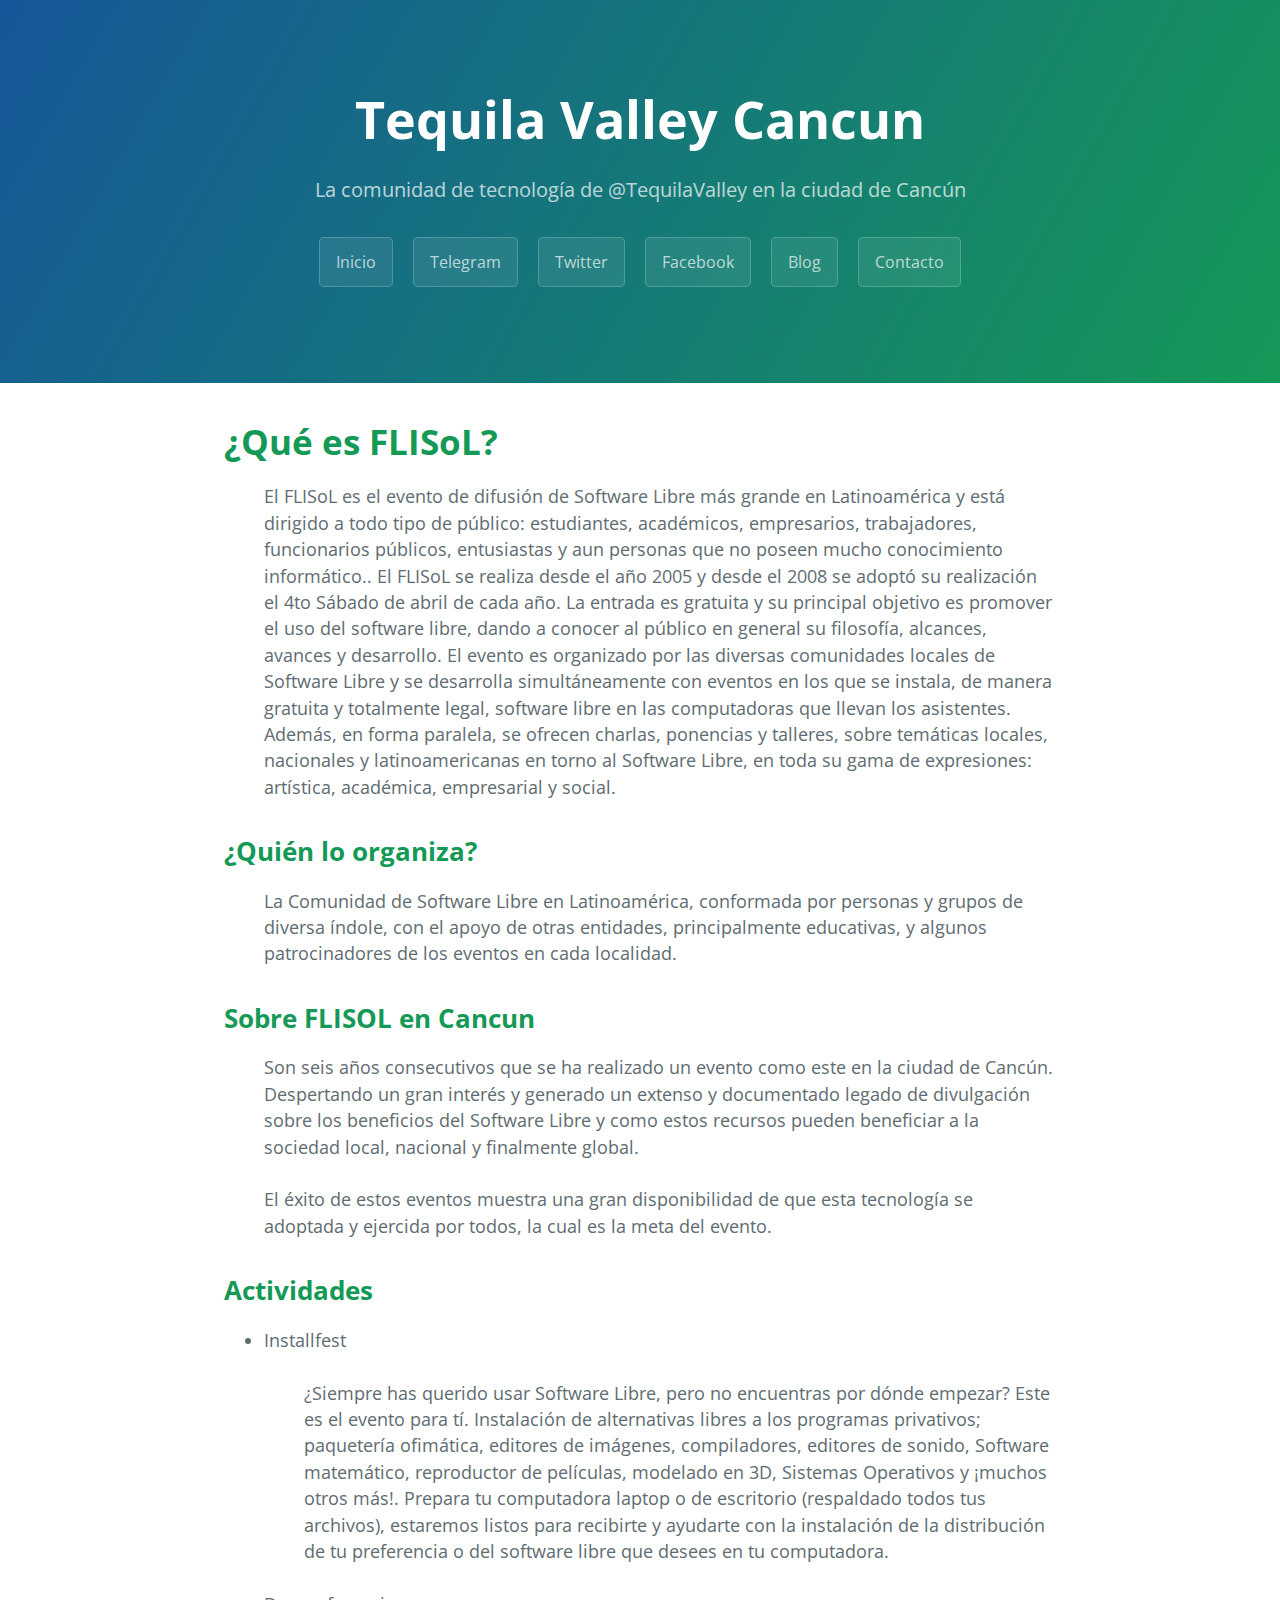
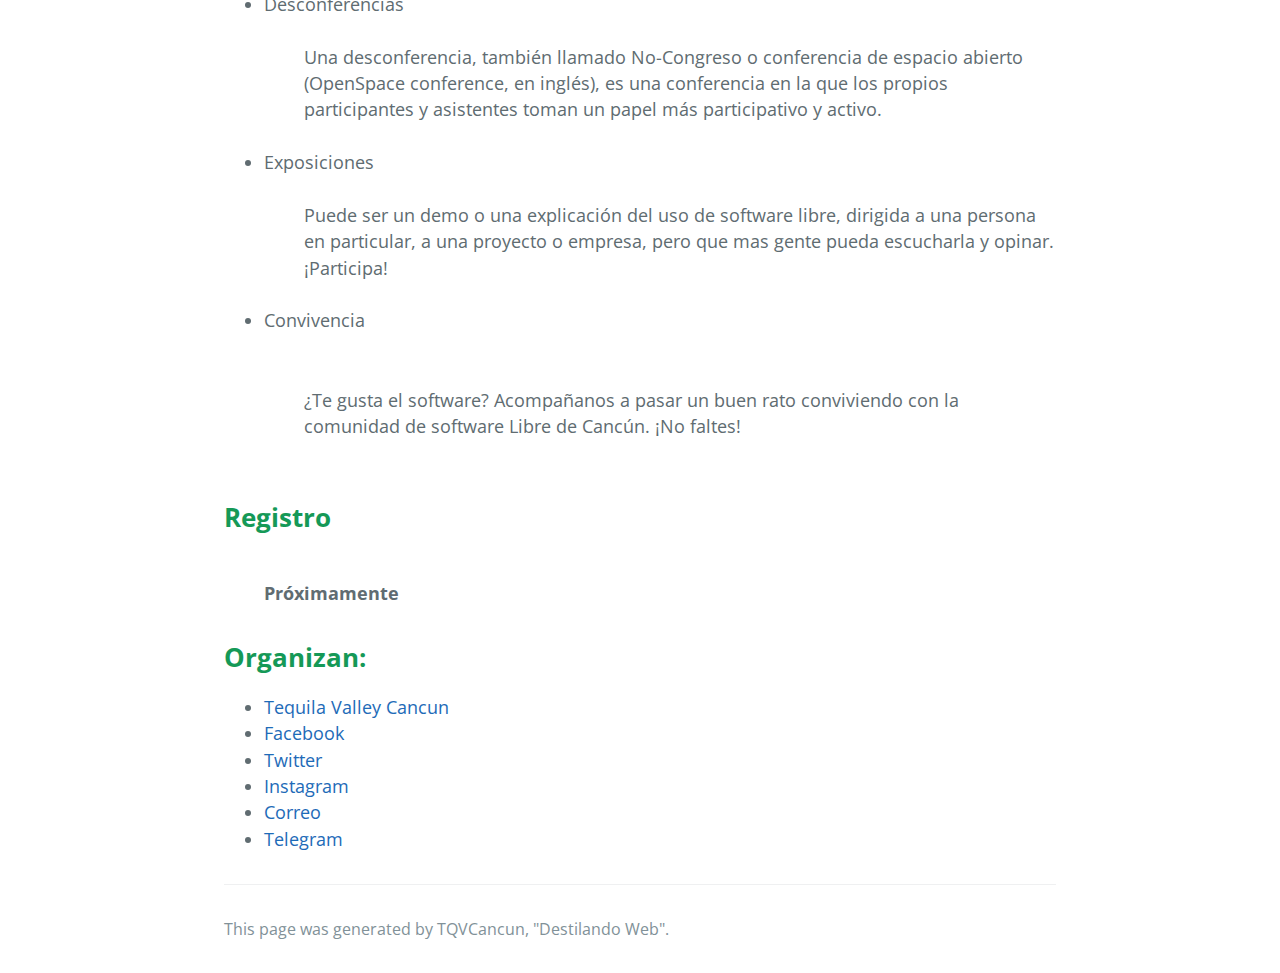
<file: flisol.html>
<!DOCTYPE html>
<html lang="en-us">
  <head>
    <meta charset="UTF-8">
    <title>Tequila Valley Cancun | La comunidad de tecnología de @TequilaValley en la ciudad de Cancún</title>
    <meta name="viewport" content="width=device-width, initial-scale=1">
    <link rel="stylesheet" type="text/css" href="stylesheets/normalize.css" media="screen">
    <link href='https://fonts.googleapis.com/css?family=Open+Sans:400,700' rel='stylesheet' type='text/css'>
    <link rel="stylesheet" type="text/css" href="stylesheets/stylesheet.css" media="screen">
    <link rel="stylesheet" type="text/css" href="stylesheets/github-light.css" media="screen">
    <link rel="icon" type="image/png" href="image/tqvico.png" />
  </head>
  <body>
    <section class="page-header">
      <h1 class="project-name">Tequila Valley Cancun</h1>
      <h2 class="project-tagline">La comunidad de tecnología de @TequilaValley en la ciudad de Cancún</h2>
      <a href="http://tqvcancun.org/" class="btn">Inicio</a>
      <a href="https://telegram.me/TQVCancun" target="_blank" class="btn">Telegram</a>
      <a href="http://twitter.com/tqvcancun" target="_blank" class="btn">Twitter</a>
      <a href="http://fb.me/tqvcancun" target="_blank" class="btn">Facebook</a>
      <a href="http://blog.tqvcancun.org" target="_blank" class="btn">Blog</a>
      <a href="mailto:cancun@tequilavalley.com" class="btn">Contacto</a>
    </section>

    <section class="main-content">
      <h1>
<a id="qué-es-tequila-valley" class="anchor" href="#qu%C3%A9-es-tequila-valley" aria-hidden="true"><span class="octicon octicon-link"></span></a><strong>¿Qu&eacute; es FLISoL?</strong>
</h1>

<ul>El FLISoL es el evento de difusión de Software Libre más grande en Latinoam&eacute;rica y est&aacute; dirigido a todo tipo de p&uacute;blico: estudiantes, académicos, empresarios, trabajadores, funcionarios públicos, entusiastas y aun personas que no poseen mucho conocimiento informático..

El FLISoL se realiza desde el a&ntilde;o 2005 y desde el 2008 se adopt&oacute; su realizaci&oacute;n el 4to Sábado de abril de cada año. La entrada es gratuita y su principal objetivo es promover el uso del software libre, dando a conocer al público en general su filosofía, alcances, avances y desarrollo.

El evento es organizado por las diversas comunidades locales de Software Libre y se desarrolla simult&aacute;neamente con eventos en los que se instala, de manera gratuita y totalmente legal, software libre en las computadoras que llevan los asistentes. Además, en forma paralela, se ofrecen charlas, ponencias y talleres, sobre temáticas locales, nacionales y latinoamericanas en torno al Software Libre, en toda su gama de expresiones: artística, académica, empresarial y social. </ul>

<h2>
<a class="anchor" aria-hidden="true">
<span class="octicon octicon-link"></span>
</a>
<strong>
¿Quién lo organiza?
</strong>
</h2>

<ul>La Comunidad de Software Libre en Latinoamérica, conformada por personas y grupos de diversa índole, con el apoyo de otras entidades, principalmente educativas, y algunos patrocinadores de los eventos en cada localidad.</ul>

<h2>
<a id="que es" class="anchor" aria-hidden="true"><span class="octicon octicon-link"></span></a><strong>Sobre FLISOL en Cancun</strong>
</h2>

<ul>Son seis años consecutivos que se ha realizado un evento como este en la ciudad de Cancún. Despertando un gran interés y generado un extenso y documentado legado de divulgación sobre los beneficios del Software Libre y como estos recursos pueden beneficiar a la sociedad local, nacional y finalmente global.
<br>
<br>
El éxito de estos eventos muestra una gran disponibilidad de que esta tecnología se adoptada y ejercida por todos, la cual es la meta del evento.</ul>

<h2>
<a id="misiÓn" class="anchor" href="#misi%C3%93n" aria-hidden="true"><span class="octicon octicon-link"></span></a><strong>Actividades</strong>
</h2>

<ul>
  <li>Installfest</li>
  <br>
  <ul>¿Siempre has querido usar Software Libre, pero no encuentras por dónde empezar? Este es el evento para tí. Instalación de alternativas libres a los programas privativos; paquetería ofimática, editores de imágenes, compiladores, editores de sonido, Software matemático, reproductor de películas, modelado en 3D, Sistemas Operativos y ¡muchos otros más!. Prepara tu computadora laptop o de escritorio (respaldado todos tus archivos), estaremos listos para recibirte y ayudarte con la instalación de la distribución de tu preferencia o del software libre que desees en tu computadora.</ul>
  <br>
  <li>Desconferencias</li>
  <br>
  <ul>Una desconferencia, también llamado No-Congreso o conferencia de espacio abierto (OpenSpace conference, en inglés), es una conferencia en la que los propios participantes y asistentes toman un papel más participativo y activo.</ul>
  <br>
  <li>Exposiciones</li>
  <br>
  <ul>Puede ser un demo o una explicación del uso de software libre, dirigida a una persona en particular, a una proyecto o empresa, pero que mas gente pueda escucharla y opinar. ¡Participa!</ul>
  <br>
  <li>Convivencia</li>
   <br>
  <ul>¿Te gusta el software? Acompañanos a pasar un buen rato conviviendo con la comunidad de software Libre de Cancún. ¡No faltes! </ul>
  <br>
</ul>
<h2>
<a id="visiÓn" class="anchor" href="#visi%C3%93n" aria-hidden="true"><span class="octicon octicon-link"></span></a><strong>Registro</strong>
</h2>
<br>
      <ul>
        <b>Próximamente</b>
      </ul>
<h2>
<a id="organiza" class="anchor" aria-hidden="true"><span class="octicon octicon-link"></span></a><strong>Organizan:</strong>
</h2>

<ul>
  <li><a href="http://tqvcancun.org">Tequila Valley Cancun</a></li>
  <li><a href="https://www.facebook.com/TQVCancun/">Facebook</a></li>
  <li><a href="http://twitter.com/tqvcancun">Twitter</a></li>
  <li><a href="https://www.instagram.com/tqvcancun/">Instagram</a></li>
  <li><a href="mailto:flisol@tqvcancun.org">Correo</a></li>
  <li><a href="https://telegram.me/FLISolCancun">Telegram</a></li>
</ul>

      <footer class="site-footer">

        <span class="site-footer-credits">This page was generated by TQVCancun, "Destilando Web".</span>
      </footer>

    </section>
  </body>
</html>
</file>
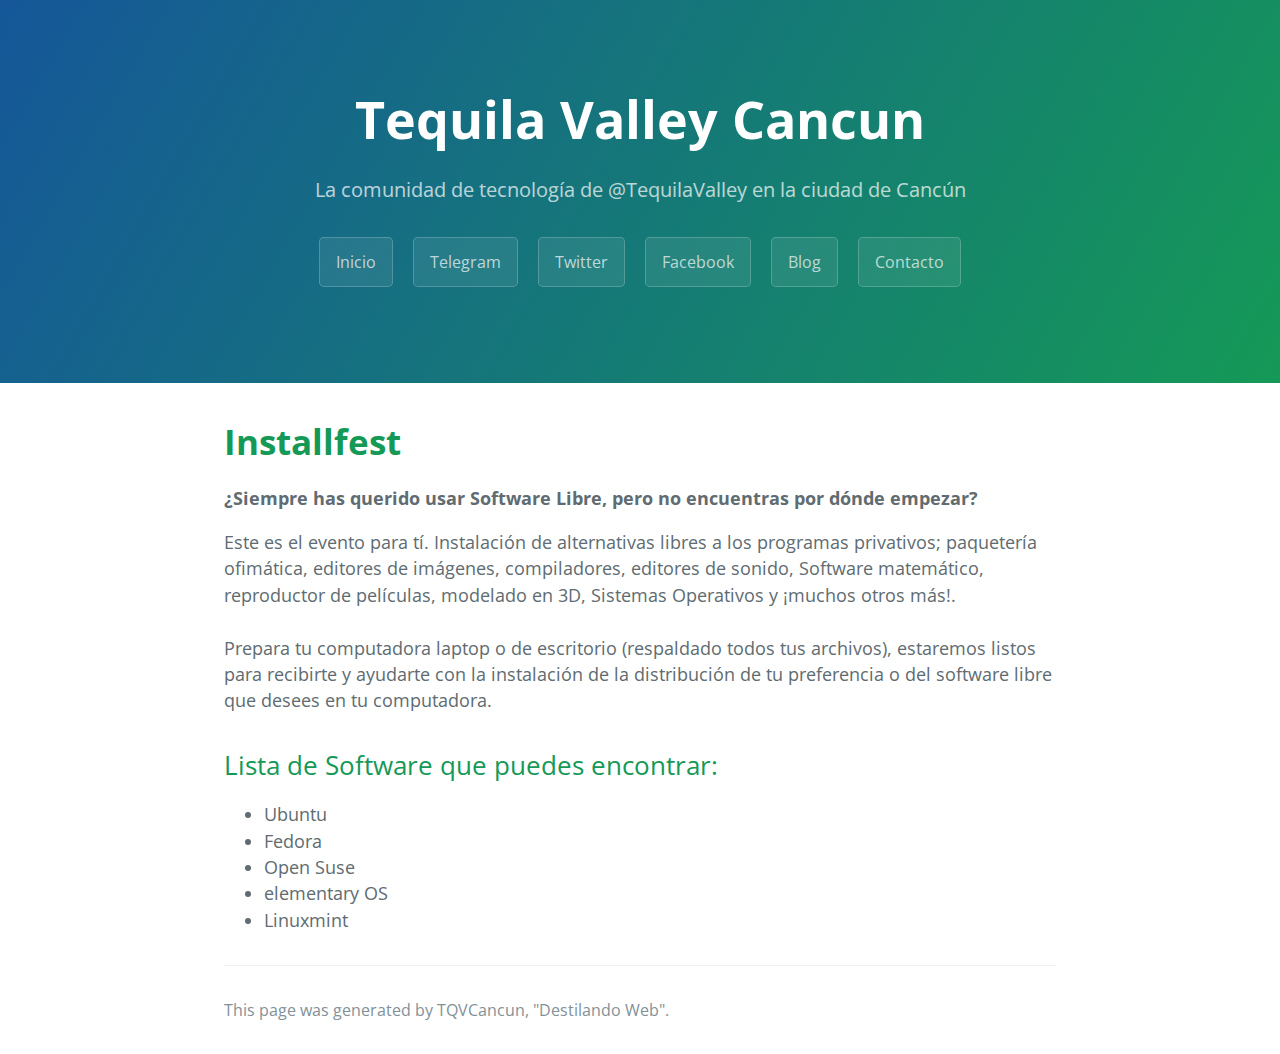
<file: installfest.html>
<!DOCTYPE html>
<html lang="en-us">
  <head>
    <meta charset="UTF-8">
    <title>Tequila Valley Cancun | La comunidad de tecnología de @TequilaValley en la ciudad de Cancún</title>
    <meta name="viewport" content="width=device-width, initial-scale=1">
    <link rel="stylesheet" type="text/css" href="stylesheets/normalize.css" media="screen">
    <link href='https://fonts.googleapis.com/css?family=Open+Sans:400,700' rel='stylesheet' type='text/css'>
    <link rel="stylesheet" type="text/css" href="stylesheets/stylesheet.css" media="screen">
    <link rel="stylesheet" type="text/css" href="stylesheets/github-light.css" media="screen">
    <link rel="icon" type="image/png" href="image/tqvico.png" />

  </head>
  <body>
    <section class="page-header">
      <h1 class="project-name">Tequila Valley Cancun</h1>
      <h2 class="project-tagline">La comunidad de tecnología de @TequilaValley en la ciudad de Cancún</h2>
      <a href="http://tqvcancun.org/" class="btn">Inicio</a>
      <a href="https://telegram.me/joinchat/AAh1-QAjXqbO5ER-xdiLAQ" target="_blank" class="btn">Telegram</a>
      <a href="http://twitter.com/tqvcancun" target="_blank" class="btn">Twitter</a>
      <a href="http://fb.me/tqvcancun" target="_blank" class="btn">Facebook</a>
      <a href="http://blog.tqvcancun.org" target="_blank" class="btn">Blog</a>
      <a href="http://tqvcancun.org/contacto.html" class="btn">Contacto</a>
    </section>

    <section class="main-content">
       <h1>
<a id="installfest" class="anchor" aria-hidden="true"><span class="octicon octicon-link"></span></a><strong>Installfest</strong></h1>
  <p><b>¿Siempre has querido usar Software Libre, pero no encuentras por dónde empezar?</b></p>
  <p>Este es el evento para tí. Instalación de alternativas libres a los programas privativos; paquetería ofimática, editores de imágenes, compiladores, editores de sonido, Software matemático, reproductor de películas, modelado en 3D, Sistemas Operativos y ¡muchos otros más!.
<br>
<br>
  Prepara tu computadora laptop o de escritorio (respaldado todos tus archivos), estaremos listos para recibirte y ayudarte con la instalación de la distribución de tu preferencia o del software libre que desees en tu computadora.</p>
<h2>
  Lista de Software que puedes encontrar:
</h2>
<ul>
  <li>Ubuntu</li>
  <li>Fedora</li>
  <li>Open Suse</li>
  <li>elementary OS</li>
  <li>Linuxmint</li>
</ul>

      <footer class="site-footer">

        <span class="site-footer-credits">This page was generated by TQVCancun, "Destilando Web".</span>
      </footer>

    </section>
  </body>
</html>
</file>
<file: stylesheets/stylesheet.css>
* {
  box-sizing: border-box; }

body {
  padding: 0;
  margin: 0;
  font-family: "Open Sans", "Helvetica Neue", Helvetica, Arial, sans-serif;
  font-size: 16px;
  line-height: 1.5;
  color: #606c71; }

a {
  color: #1e6bb8;
  text-decoration: none; }
  a:hover {
    text-decoration: underline; }

.btn {
  display: inline-block;
  margin-bottom: 1rem;
  color: rgba(255, 255, 255, 0.7);
  background-color: rgba(255, 255, 255, 0.08);
  border-color: rgba(255, 255, 255, 0.2);
  border-style: solid;
  border-width: 1px;
  border-radius: 0.3rem;
  transition: color 0.2s, background-color 0.2s, border-color 0.2s; }
  .btn + .btn {
    margin-left: 1rem; }

.btn:hover {
  color: rgba(255, 255, 255, 0.8);
  text-decoration: none;
  background-color: rgba(255, 255, 255, 0.2);
  border-color: rgba(255, 255, 255, 0.3); }

@media screen and (min-width: 64em) {
  .btn {
    padding: 0.75rem 1rem; } }

@media screen and (min-width: 42em) and (max-width: 64em) {
  .btn {
    padding: 0.6rem 0.9rem;
    font-size: 0.9rem; } }

@media screen and (max-width: 42em) {
  .btn {
    display: block;
    width: 100%;
    padding: 0.75rem;
    font-size: 0.9rem; }
    .btn + .btn {
      margin-top: 1rem;
      margin-left: 0; } }

.page-header {
  color: #fff;
  text-align: center;
  background-color: #159957;
  background-image: linear-gradient(120deg, #155799, #159957); }

@media screen and (min-width: 64em) {
  .page-header {
    padding: 5rem 6rem; } }

@media screen and (min-width: 42em) and (max-width: 64em) {
  .page-header {
    padding: 3rem 4rem; } }

@media screen and (max-width: 42em) {
  .page-header {
    padding: 2rem 1rem; } }

.project-name {
  margin-top: 0;
  margin-bottom: 0.1rem; }

@media screen and (min-width: 64em) {
  .project-name {
    font-size: 3.25rem; } }

@media screen and (min-width: 42em) and (max-width: 64em) {
  .project-name {
    font-size: 2.25rem; } }

@media screen and (max-width: 42em) {
  .project-name {
    font-size: 1.75rem; } }

.project-tagline {
  margin-bottom: 2rem;
  font-weight: normal;
  opacity: 0.7; }

@media screen and (min-width: 64em) {
  .project-tagline {
    font-size: 1.25rem; } }

@media screen and (min-width: 42em) and (max-width: 64em) {
  .project-tagline {
    font-size: 1.15rem; } }

@media screen and (max-width: 42em) {
  .project-tagline {
    font-size: 1rem; } }

.main-content :first-child {
  margin-top: 0; }
.main-content img {
  max-width: 100%; }
.main-content h1, .main-content h2, .main-content h3, .main-content h4, .main-content h5, .main-content h6 {
  margin-top: 2rem;
  margin-bottom: 1rem;
  font-weight: normal;
  color: #159957; }
.main-content p {
  margin-bottom: 1em; }
.main-content code {
  padding: 2px 4px;
  font-family: Consolas, "Liberation Mono", Menlo, Courier, monospace;
  font-size: 0.9rem;
  color: #383e41;
  background-color: #f3f6fa;
  border-radius: 0.3rem; }
.main-content pre {
  padding: 0.8rem;
  margin-top: 0;
  margin-bottom: 1rem;
  font: 1rem Consolas, "Liberation Mono", Menlo, Courier, monospace;
  color: #567482;
  word-wrap: normal;
  background-color: #f3f6fa;
  border: solid 1px #dce6f0;
  border-radius: 0.3rem; }
  .main-content pre > code {
    padding: 0;
    margin: 0;
    font-size: 0.9rem;
    color: #567482;
    word-break: normal;
    white-space: pre;
    background: transparent;
    border: 0; }
.main-content .highlight {
  margin-bottom: 1rem; }
  .main-content .highlight pre {
    margin-bottom: 0;
    word-break: normal; }
.main-content .highlight pre, .main-content pre {
  padding: 0.8rem;
  overflow: auto;
  font-size: 0.9rem;
  line-height: 1.45;
  border-radius: 0.3rem; }
.main-content pre code, .main-content pre tt {
  display: inline;
  max-width: initial;
  padding: 0;
  margin: 0;
  overflow: initial;
  line-height: inherit;
  word-wrap: normal;
  background-color: transparent;
  border: 0; }
  .main-content pre code:before, .main-content pre code:after, .main-content pre tt:before, .main-content pre tt:after {
    content: normal; }
.main-content ul, .main-content ol {
  margin-top: 0; }
.main-content blockquote {
  padding: 0 1rem;
  margin-left: 0;
  color: #819198;
  border-left: 0.3rem solid #dce6f0; }
  .main-content blockquote > :first-child {
    margin-top: 0; }
  .main-content blockquote > :last-child {
    margin-bottom: 0; }
.main-content table {
  display: block;
  width: 100%;
  overflow: auto;
  word-break: normal;
  word-break: keep-all; }
  .main-content table th {
    font-weight: bold; }
  .main-content table th, .main-content table td {
    padding: 0.5rem 1rem;
    border: 1px solid #e9ebec; }
.main-content dl {
  padding: 0; }
  .main-content dl dt {
    padding: 0;
    margin-top: 1rem;
    font-size: 1rem;
    font-weight: bold; }
  .main-content dl dd {
    padding: 0;
    margin-bottom: 1rem; }
.main-content hr {
  height: 2px;
  padding: 0;
  margin: 1rem 0;
  background-color: #eff0f1;
  border: 0; }

@media screen and (min-width: 64em) {
  .main-content {
    max-width: 64rem;
    padding: 2rem 6rem;
    margin: 0 auto;
    font-size: 1.1rem; } }

@media screen and (min-width: 42em) and (max-width: 64em) {
  .main-content {
    padding: 2rem 4rem;
    font-size: 1.1rem; } }

@media screen and (max-width: 42em) {
  .main-content {
    padding: 2rem 1rem;
    font-size: 1rem; } }

.site-footer {
  padding-top: 2rem;
  margin-top: 2rem;
  border-top: solid 1px #eff0f1; }

.site-footer-owner {
  display: block;
  font-weight: bold; }

.site-footer-credits {
  color: #819198; }

@media screen and (min-width: 64em) {
  .site-footer {
    font-size: 1rem; } }

@media screen and (min-width: 42em) and (max-width: 64em) {
  .site-footer {
    font-size: 1rem; } }

@media screen and (max-width: 42em) {
  .site-footer {
    font-size: 0.9rem; } }

/* Style for Flyer from TQVCancun */
#flyer {
  margin: auto; 
  max-width: 600px; 
  height: auto
}
</file>
<file: stylesheets/github-light.css>
/*
   Copyright 2014 GitHub Inc.

   Licensed under the Apache License, Version 2.0 (the "License");
   you may not use this file except in compliance with the License.
   You may obtain a copy of the License at

       http://www.apache.org/licenses/LICENSE-2.0

   Unless required by applicable law or agreed to in writing, software
   distributed under the License is distributed on an "AS IS" BASIS,
   WITHOUT WARRANTIES OR CONDITIONS OF ANY KIND, either express or implied.
   See the License for the specific language governing permissions and
   limitations under the License.

*/

.pl-c /* comment */ {
  color: #969896;
}

.pl-c1      /* constant, markup.raw, meta.diff.header, meta.module-reference, meta.property-name, support, support.constant, support.variable, variable.other.constant */,
.pl-s .pl-v /* string variable */ {
  color: #0086b3;
}

.pl-e  /* entity */,
.pl-en /* entity.name */ {
  color: #795da3;
}

.pl-s .pl-s1 /* string source */,
.pl-smi      /* storage.modifier.import, storage.modifier.package, storage.type.java, variable.other, variable.parameter.function */ {
  color: #333;
}

.pl-ent /* entity.name.tag */ {
  color: #63a35c;
}

.pl-k /* keyword, storage, storage.type */ {
  color: #a71d5d;
}

.pl-pds              /* punctuation.definition.string, string.regexp.character-class */,
.pl-s                /* string */,
.pl-s .pl-pse .pl-s1 /* string punctuation.section.embedded source */,
.pl-sr               /* string.regexp */,
.pl-sr .pl-cce       /* string.regexp constant.character.escape */,
.pl-sr .pl-sra       /* string.regexp string.regexp.arbitrary-repitition */,
.pl-sr .pl-sre       /* string.regexp source.ruby.embedded */ {
  color: #183691;
}

.pl-v /* variable */ {
  color: #ed6a43;
}

.pl-id /* invalid.deprecated */ {
  color: #b52a1d;
}

.pl-ii /* invalid.illegal */ {
  background-color: #b52a1d;
  color: #f8f8f8;
}

.pl-sr .pl-cce /* string.regexp constant.character.escape */ {
  color: #63a35c;
  font-weight: bold;
}

.pl-ml /* markup.list */ {
  color: #693a17;
}

.pl-mh        /* markup.heading */,
.pl-mh .pl-en /* markup.heading entity.name */,
.pl-ms        /* meta.separator */ {
  color: #1d3e81;
  font-weight: bold;
}

.pl-mq /* markup.quote */ {
  color: #008080;
}

.pl-mi /* markup.italic */ {
  color: #333;
  font-style: italic;
}

.pl-mb /* markup.bold */ {
  color: #333;
  font-weight: bold;
}

.pl-md /* markup.deleted, meta.diff.header.from-file */ {
  background-color: #ffecec;
  color: #bd2c00;
}

.pl-mi1 /* markup.inserted, meta.diff.header.to-file */ {
  background-color: #eaffea;
  color: #55a532;
}

.pl-mdr /* meta.diff.range */ {
  color: #795da3;
  font-weight: bold;
}

.pl-mo /* meta.output */ {
  color: #1d3e81;
}
</file>
